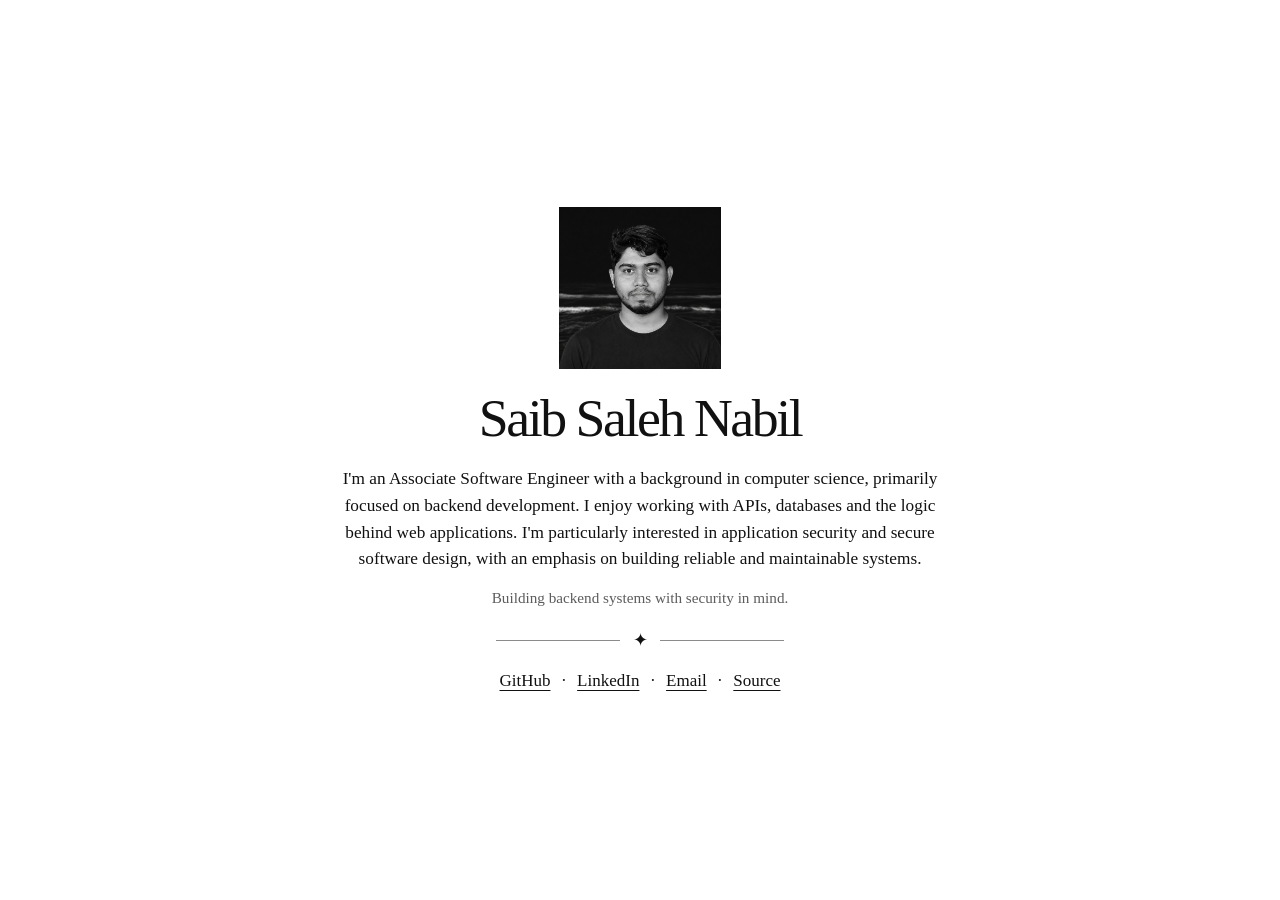
<file: index.html>
<!doctype html>
<html lang="en">
  <head>
    <meta charset="UTF-8">
    <meta
      http-equiv="Content-Security-Policy"
      content="
        default-src 'none';
        base-uri 'none';
        form-action 'none';
        script-src 'none';
        style-src 'self';
        img-src 'self';
        object-src 'none';
        connect-src 'none';
        upgrade-insecure-requests
      "
    >
    <meta name="referrer" content="no-referrer">
    <meta name="viewport" content="width=device-width, initial-scale=1">
    <meta
      name="description"
      content="Saib Saleh Nabil is an Associate Software Engineer focused on backend development, application security, and secure software design."
    >
    <title>Saib Saleh Nabil — Associate Software Engineer</title>
    <link rel="icon" href="/assets/portrait.jpg" type="image/jpeg">
    <link rel="stylesheet" href="/styles/main.css">
  </head>
  <body>
    <main class="profile">
      <figure class="profile__portrait">
        <img
          src="/assets/portrait.jpg"
          width="1254"
          height="1254"
          alt="Portrait of Saib Saleh Nabil"
        >
      </figure>

      <h1>Saib Saleh Nabil</h1>

      <p class="profile__introduction">
        I'm an Associate Software Engineer with a background in computer science, primarily focused on backend development. I enjoy working with APIs, databases and the logic behind web applications. I'm particularly interested in application security and secure software design, with an emphasis on building reliable and maintainable systems.
      </p>

      <p class="profile__tagline">
        Building backend systems with security in mind.
      </p>

      <div class="divider" aria-hidden="true">
        <span>✦</span>
      </div>

      <nav class="profile__links" aria-label="Profile links">
        <a href="https://github.com/saibshuvro" rel="me noreferrer">GitHub</a>
        <span aria-hidden="true">·</span>
        <a
          href="https://www.linkedin.com/in/saib-saleh-nabil-29570b300"
          rel="me noreferrer"
        >LinkedIn</a>
        <span aria-hidden="true">·</span>
        <a href="mailto:saibsalehnabil@gmail.com">Email</a>
        <span aria-hidden="true">·</span>
        <a
          href="https://github.com/saibshuvro/saibshuvro.github.io"
          rel="noreferrer"
        >Source</a>
      </nav>
    </main>
  </body>
</html>
</file>
<file: styles/main.css>
:root {
  color-scheme: only light;
  --background: #ffffff;
  --foreground: #111111;
  --muted: #5c5c5c;
  --rule: #8b8b8b;
  --serif: "Iowan Old Style", "Palatino Linotype", Palatino, Georgia, serif;
}

*,
*::before,
*::after {
  box-sizing: border-box;
}

html {
  min-width: 20rem;
  background: var(--background);
}

body {
  display: grid;
  min-height: 100vh;
  min-height: 100svh;
  margin: 0;
  place-items: center;
  background: var(--background);
  color: var(--foreground);
  font-family: var(--serif);
  text-rendering: optimizeLegibility;
}

.profile,
.error-page {
  width: min(100%, 52rem);
  padding: clamp(1.75rem, 4.5svh, 3.75rem) clamp(1.25rem, 5vw, 2.5rem);
  text-align: center;
}

.profile__portrait {
  width: clamp(8.5rem, 18vmin, 11rem);
  margin: 0 auto clamp(1.25rem, 2.5svh, 1.75rem);
  overflow: hidden;
  aspect-ratio: 1;
  background: #eeeeee;
}

.profile__portrait img {
  display: block;
  width: 100%;
  height: 100%;
  object-fit: cover;
}

h1 {
  margin: 0;
  font-size: clamp(2.5rem, 4.2vw, 3.75rem);
  font-weight: 400;
  letter-spacing: -0.045em;
  line-height: 1.02;
}

.profile__introduction {
  max-width: 46rem;
  margin: clamp(1rem, 2.2svh, 1.5rem) auto 0;
  font-size: clamp(1.0625rem, 1.35vw, 1.1875rem);
  line-height: 1.55;
  text-wrap: balance;
}

.profile__tagline {
  max-width: 34rem;
  margin: clamp(0.75rem, 1.5svh, 1rem) auto 0;
  color: var(--muted);
  font-size: clamp(0.95rem, 1.15vw, 1.0625rem);
  line-height: 1.45;
  text-wrap: balance;
}

.divider {
  display: grid;
  width: min(18rem, 72vw);
  margin: clamp(1.25rem, 2.5svh, 1.75rem) auto clamp(0.9rem, 2svh, 1.25rem);
  grid-template-columns: 1fr auto 1fr;
  align-items: center;
  gap: 0.8rem;
  color: var(--foreground);
}

.divider::before,
.divider::after {
  border-top: 1px solid var(--rule);
  content: "";
}

.divider span {
  font-size: 1.15rem;
  line-height: 1;
}

.profile__links {
  display: flex;
  flex-wrap: wrap;
  align-items: center;
  justify-content: center;
  gap: 0.55rem 0.7rem;
  font-size: 1.0625rem;
  line-height: 1.5;
}

a {
  color: inherit;
  text-decoration-thickness: 1px;
  text-underline-offset: 0.22em;
}

a:hover {
  color: var(--muted);
  text-decoration-thickness: 2px;
}

a:focus-visible {
  border-radius: 1px;
  outline: 2px solid var(--foreground);
  outline-offset: 4px;
}

.error-page {
  max-width: 42rem;
}

.error-page__code {
  margin: 0 0 1.25rem;
  color: var(--muted);
  font-size: 0.875rem;
  font-weight: 600;
  letter-spacing: 0.18em;
}

.error-page__message {
  max-width: 30rem;
  margin: 1.5rem auto 2rem;
  font-size: clamp(1.125rem, 2vw, 1.375rem);
  line-height: 1.6;
}

.home-link {
  display: inline-block;
  font-size: 1.0625rem;
}

@media (max-width: 35rem) {
  .profile,
  .error-page {
    padding-block: clamp(1.5rem, 4svh, 2.25rem);
  }

  .profile__portrait {
    width: clamp(8rem, 38vw, 9.5rem);
    margin-bottom: 1.25rem;
  }

  h1 {
    font-size: clamp(2.25rem, 10vw, 2.8rem);
    line-height: 1.06;
  }

  .profile__introduction {
    margin-top: 1.1rem;
    font-size: 1rem;
    line-height: 1.55;
    text-wrap: pretty;
  }

  .profile__tagline {
    margin-top: 0.75rem;
    font-size: 0.9375rem;
  }

  .divider {
    margin-block: 1.25rem 1rem;
  }

  .profile__links {
    gap-inline: 0.55rem;
    font-size: 1rem;
  }
}

@media (max-height: 44rem) {
  .profile,
  .error-page {
    padding-block: 1.25rem;
  }

  .profile__portrait {
    width: clamp(8rem, 16vmin, 9rem);
    margin-bottom: 1rem;
  }

  .profile__introduction {
    margin-top: 0.9rem;
    line-height: 1.5;
  }

  .profile__tagline {
    margin-top: 0.65rem;
  }

  .divider {
    margin-block: 1rem 0.8rem;
  }
}
</file>
